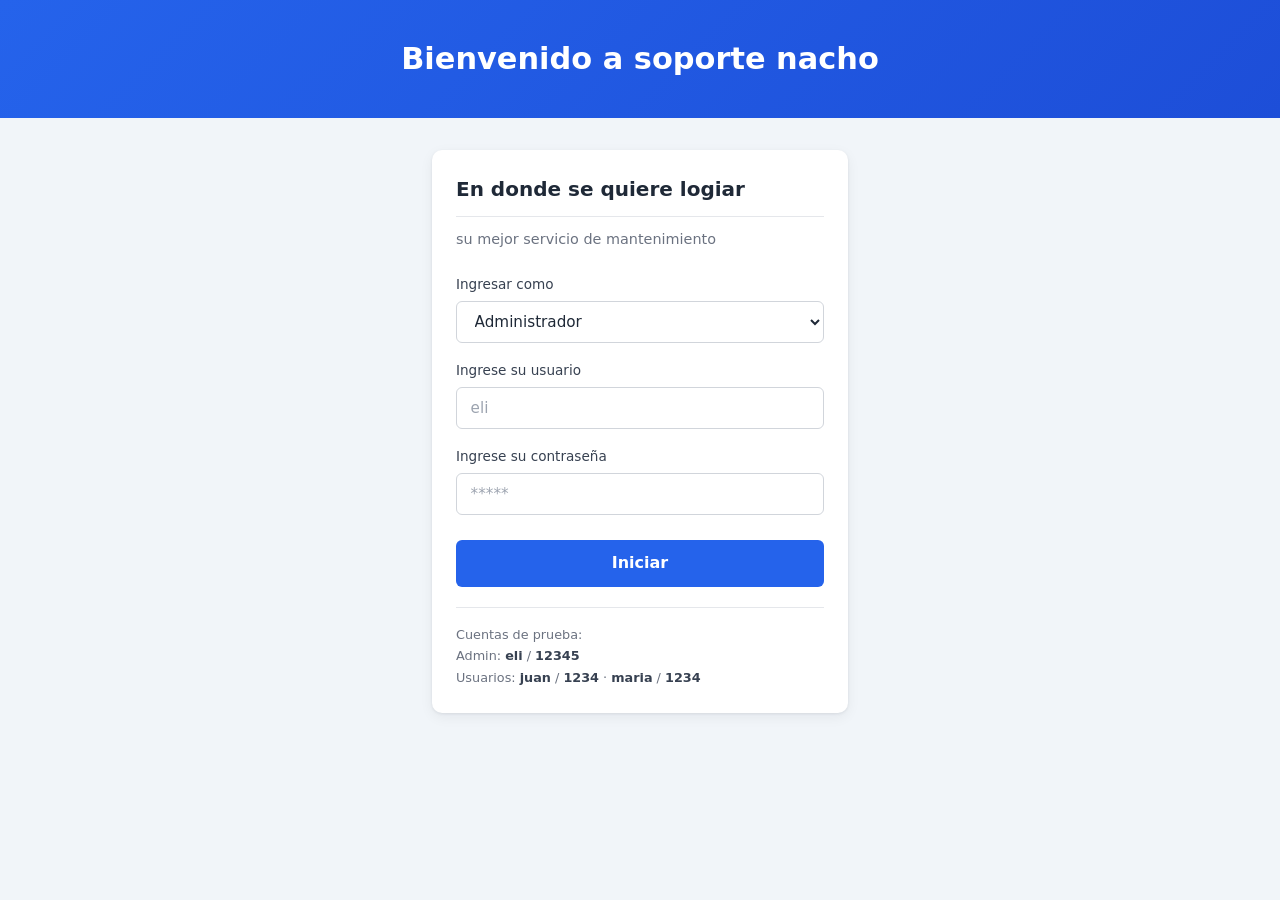
<file: index.html>
<!DOCTYPE html>
<html lang="es">
<head>
    <meta charset="UTF-8">
    <meta name="viewport" content="width=device-width, initial-scale=1.0">
    <link rel="stylesheet" href="estilo4.css">
    <title>Login</title>
</head>
<body>
    <header>
        <h1>Bienvenido a soporte nacho</h1>
    </header>

    <form id="login" novalidate>
        <h1>En donde se quiere logiar</h1>
        <h2>su mejor servicio de mantenimiento</h2>

        <div>
            <label for="rol">Ingresar como</label>
            <select id="rol">
                <option value="admin">Administrador</option>
                <option value="usuario">Usuario / Técnico</option>
            </select>
        </div>

        <div>
            <label for="usua">Ingrese su usuario</label>
            <input type="text" id="usua" placeholder="eli" autocomplete="username">
        </div>

        <div>
            <label for="contra">Ingrese su contraseña</label>
            <input type="password" id="contra" placeholder="*****" autocomplete="current-password">
        </div>

        <button type="submit">Iniciar</button>

        <p id="mensajeLogin" class="mensaje" role="alert" aria-live="polite"></p>

        <p class="ayuda">
            Cuentas de prueba:<br>
            Admin: <strong>eli</strong> / <strong>12345</strong><br>
            Usuarios: <strong>juan</strong> / <strong>1234</strong> &middot; <strong>maria</strong> / <strong>1234</strong>
        </p>
    </form>

    <script src="js2.js"></script>
</body>
</html>
</file>
<file: estilo4.css>
:root {
  --azul: #2563eb;
  --azul-oscuro: #1d4ed8;
  --fondo: #f1f5f9;
  --texto: #1f2937;
  --texto-suave: #6b7280;
  --borde: #d1d5db;
  --linea: #e5e7eb;
}

*,
*::before,
*::after {
  box-sizing: border-box;
}

body {
  margin: 0;
  min-height: 100vh;
  background: var(--fondo);
  color: var(--texto);
  font-family: "Inter", "Segoe UI", system-ui, -apple-system, sans-serif;
  line-height: 1.5;
}

/* Encabezado azul */
header {
  padding: 2.25rem 1.5rem;
  text-align: center;
  background: linear-gradient(135deg, var(--azul), var(--azul-oscuro));
  color: #fff;
}

header h1 {
  margin: 0;
  font-size: 1.9rem;
  font-weight: 700;
}

/* Tarjeta blanca */
form {
  width: min(100% - 2rem, 26rem);
  margin: 2rem auto;
  padding: 1.5rem;
  background: #fff;
  border-radius: 10px;
  box-shadow: 0 1px 3px rgba(15, 23, 42, 0.08), 0 4px 14px rgba(15, 23, 42, 0.06);
}

form h1 {
  margin: 0;
  padding-bottom: 0.75rem;
  font-size: 1.25rem;
  font-weight: 700;
  border-bottom: 1px solid var(--linea);
}

form h2 {
  margin: 0.75rem 0 1.5rem;
  font-size: 0.9rem;
  font-weight: 400;
  color: var(--texto-suave);
}

form div {
  margin-bottom: 1.1rem;
}

label {
  display: block;
  margin-bottom: 0.4rem;
  font-size: 0.85rem;
  font-weight: 500;
  color: #374151;
}

input {
  width: 100%;
  height: 2.6rem;
  padding: 0 0.85rem;
  font: inherit;
  font-size: 0.95rem;
  color: var(--texto);
  background: #fff;
  border: 1px solid var(--borde);
  border-radius: 6px;
  transition: border-color 0.15s, box-shadow 0.15s;
}

select {
  width: 100%;
  height: 2.6rem;
  padding: 0 0.85rem;
  font: inherit;
  font-size: 0.95rem;
  color: var(--texto);
  background: #fff;
  border: 1px solid var(--borde);
  border-radius: 6px;
  cursor: pointer;
  transition: border-color 0.15s, box-shadow 0.15s;
}

input::placeholder {
  color: #9ca3af;
}

input:focus,
select:focus {
  outline: none;
  border-color: var(--azul);
  box-shadow: 0 0 0 3px rgba(37, 99, 235, 0.2);
}

/* Mensajes de error / éxito del login */
.mensaje {
  margin: 1rem 0 0;
  font-size: 0.85rem;
  color: #dc2626;
}

.mensaje:empty {
  display: none;
}

.mensaje.exito {
  color: #16a34a;
}

/* Ayuda con las cuentas de prueba */
.ayuda {
  margin: 1.25rem 0 0;
  padding-top: 1rem;
  border-top: 1px solid var(--linea);
  font-size: 0.8rem;
  line-height: 1.7;
  color: var(--texto-suave);
}

.ayuda strong {
  color: #374151;
}

button {
  width: 100%;
  height: 2.9rem;
  margin-top: 0.5rem;
  font: inherit;
  font-weight: 600;
  color: #fff;
  background: var(--azul);
  border: 0;
  border-radius: 6px;
  cursor: pointer;
  transition: background 0.15s;
}

button:hover {
  background: var(--azul-oscuro);
}

button:focus-visible {
  outline: 3px solid rgba(37, 99, 235, 0.4);
  outline-offset: 2px;
}

@media (max-width: 480px) {
  header h1 {
    font-size: 1.5rem;
  }

  form {
    margin: 1.25rem auto;
    padding: 1.25rem;
  }
}

@media (prefers-reduced-motion: reduce) {
  input,
  button {
    transition: none;
  }
}
</file>
<file: estilo.css>
:root {
  --color-primario: #2563eb;
  --color-primario-oscuro: #1d4ed8;
  --color-fondo: #f1f5f9;
  --color-tarjeta: #ffffff;
  --color-texto: #1e293b;
  --color-texto-suave: #64748b;
  --color-borde: #cbd5e1;
  --color-error: #dc2626;
  --color-exito: #16a34a;
  --radio: 10px;
  --sombra: 0 4px 14px rgba(15, 23, 42, 0.08);
}

/* ===== Base ===== */
*,
*::before,
*::after {
  box-sizing: border-box;
}

body {
  margin: 0;
  font-family: "Segoe UI", system-ui, -apple-system, Arial, sans-serif;
  background: var(--color-fondo);
  color: var(--color-texto);
  line-height: 1.5;
}

/* ===== Encabezado ===== */
header {
  background: linear-gradient(135deg, var(--color-primario), var(--color-primario-oscuro));
  color: #fff;
  text-align: center;
  padding: 2rem 1rem;
}

header h1 {
  margin: 0 0 0.25rem;
  font-size: 1.8rem;
}

header p {
  margin: 0;
  opacity: 0.9;
}

main {
  max-width: 1400px;
  margin: 2rem auto;
  padding: 0 1rem;
  display: grid;
  gap: 1.5rem;
}

.card {
  background: var(--color-tarjeta);
  border-radius: var(--radio);
  box-shadow: var(--sombra);
  padding: 1.5rem;
}

.card h2 {
  margin: 0 0 1.25rem;
  font-size: 1.25rem;
  padding-bottom: 0.5rem;
  border-bottom: 2px solid var(--color-fondo);
}


.formulario {
  display: grid;
  grid-template-columns: repeat(auto-fit, minmax(240px, 1fr));
  gap: 1rem 1.25rem;
}

.campo {
  display: flex;
  flex-direction: column;
  gap: 0.35rem;
}

.campo label {
  font-size: 0.875rem;
  font-weight: 600;
  color: var(--color-texto-suave);
}

.campo input,
.campo select {
  padding: 0.6rem 0.75rem;
  border: 1px solid var(--color-borde);
  border-radius: 8px;
  font-size: 1rem;
  font-family: inherit;
  color: var(--color-texto);
  background: #fff;
  transition: border-color 0.2s, box-shadow 0.2s;
}

.campo input::placeholder {
  color: #94a3b8;
}

.campo input:focus,
.campo select:focus {
  outline: none;
  border-color: var(--color-primario);
  box-shadow: 0 0 0 3px rgba(37, 99, 235, 0.2);
}

.campo input.error,
.campo select.error {
  border-color: var(--color-error);
}

button {
  margin-top: 1.25rem;
  padding: 0.7rem 1.5rem;
  background: var(--color-primario);
  color: #fff;
  border: none;
  border-radius: 8px;
  font-size: 1rem;
  font-weight: 600;
  cursor: pointer;
  transition: background 0.2s, transform 0.1s;
}

button:hover {
  background: var(--color-primario-oscuro);
}

button:active {
  transform: scale(0.98);
}

button:focus-visible {
  outline: 3px solid rgba(37, 99, 235, 0.4);
  outline-offset: 2px;
}


.mensaje {
  margin-top: 1rem;
  padding: 0;
  border-radius: 8px;
  font-size: 0.95rem;
}

.mensaje:not(:empty) {
  padding: 0.7rem 1rem;
  background: #fef2f2;
  color: var(--color-error);
  border-left: 4px solid var(--color-error);
}

.mensaje.exito:not(:empty) {
  background: #f0fdf4;
  color: var(--color-exito);
  border-left-color: var(--color-exito);
}


.card:last-child {
  overflow-x: auto; /* scroll horizontal en pantallas pequeñas */
}

table {
  width: 100%;
  border-collapse: collapse;
  min-width: 1150px;
  font-size: 0.82rem;
  table-layout: auto;
}

thead th {
  background: var(--color-primario);
  color: #fff;
  text-align: left;
  padding: 0.6rem 0.5rem;
  font-weight: 600;
  white-space: normal;
  text-transform: capitalize;
}

thead th:first-child {
  border-top-left-radius: 8px;
}

thead th:last-child {
  border-top-right-radius: 8px;
}

tbody td {
  padding: 0.55rem 0.5rem;
  border-bottom: 1px solid var(--color-fondo);
}

tbody tr:nth-child(even) {
  background: #f8fafc;
}

tbody tr:hover {
  background: #e0e7ff;
}
button#btnBuscar {
  margin-top: 0.2rem;
  padding: 0.2rem 0.5rem;
  background: var(--color-primario);
  color: #fff;
  border: none;
  border-radius: 6px;
  font-size: 0.9rem;
  font-weight: 600px;
  cursor: pointer;
  transition: background 0.2s, transform 0.1s;
  width: 100px;
}


/* ===== Barra de sesión ===== */
.barra-sesion {
  margin-top: 0.9rem;
  display: flex;
  flex-wrap: wrap;
  gap: 0.75rem;
  align-items: center;
  justify-content: center;
  font-size: 0.95rem;
}

.barra-sesion span {
  opacity: 0.95;
}

button.cerrar-sesion {
  margin: 0;
  padding: 0.4rem 0.9rem;
  font-size: 0.85rem;
  background: #fff;
  color: var(--color-primario-oscuro);
  border-radius: 6px;
}

button.cerrar-sesion:hover {
  background: #e0e7ff;
  color: var(--color-primario-oscuro);
}

/* ===== Botones del formulario ===== */
.campo-botones {
  grid-column: 1 / -1;
  flex-direction: row;
  align-items: flex-end;
  flex-wrap: wrap;
  gap: 0.6rem;
}

.campo-botones button {
  margin-top: 0;
}

/* ===== Mini formulario de suministros ===== */
.mini-formulario {
  grid-column: 1 / -1;
  display: grid;
  grid-template-columns: repeat(auto-fit, minmax(200px, 1fr));
  gap: 1rem 1.25rem;
  margin: 0.25rem 0 0;
  padding: 1rem;
  background: var(--color-fondo);
  border: 1px solid var(--color-borde);
  border-radius: var(--radio);
}

/* El atributo hidden debe ganar al display: grid. */
.mini-formulario[hidden] {
  display: none;
}

.mini-formulario legend {
  padding: 0 0.5rem;
  font-size: 0.9rem;
  font-weight: 700;
  color: var(--color-primario-oscuro);
}

.mini-formulario .campo input {
  background: #fff;
}

.mini-nota {
  grid-column: 1 / -1;
  margin: 0;
  font-size: 0.8rem;
  color: var(--color-texto-suave);
}

button.secundario {
  background: #e2e8f0;
  color: var(--color-texto);
}

button.secundario:hover {
  background: #cbd5e1;
  color: var(--color-texto);
}

/* ===== Buscador ===== */
.buscador {
  display: flex;
  flex-wrap: wrap;
  gap: 0.6rem;
  align-items: flex-end;
  margin-bottom: 1rem;
}

.buscador .campo {
  flex: 1 1 240px;
}

.buscador button {
  margin-top: 0;
  padding: 0.55rem 1.2rem;
  font-size: 0.95rem;
}

button#btnBuscar {
  width: auto;
}

/* ===== Tabla: acciones, estado vacío y contador ===== */
.col-acciones {
  white-space: nowrap;
}

button.btn-accion {
  margin: 0;
  padding: 0.35rem 0.75rem;
  font-size: 0.82rem;
  border-radius: 6px;
}

.tabla-vacia {
  text-align: center;
  color: var(--color-texto-suave);
  padding: 1.5rem 0.75rem;
}

.contador {
  margin: 0.9rem 0 0;
  font-size: 0.85rem;
  color: var(--color-texto-suave);
}

/* ===== Responsive ===== */
@media (max-width: 600px) {
  header h1 {
    font-size: 1.4rem;
  }

  .card {
    padding: 1rem;
  }

  button {
    width: 100%;
  }

  .campo-botones,
  .buscador {
    flex-direction: column;
    align-items: stretch;
  }
}
</file>
<file: estilo3.css>
:root {
  --color-primario: #7A9346;
  --color-primario-oscuro: #5E7336; /* verde de marca oscurecido para hover y degradado */
  --color-fondo: #F2F2F2;           /* gris muy claro derivado del blanco */
  --color-tarjeta: #FFFFFF;
  --color-texto: #000000;
  --color-texto-suave: #5A5A5A;     /* gris más oscuro que #A0A0A0 para que se lea bien */
  --color-borde: #A0A0A0;
  --color-error: #dc2626;
  --color-exito: #7A9346;
  --radio: 10px;
  --sombra: 0 4px 14px rgba(0, 0, 0, 0.10);
}

/* ===== Base ===== */
*,
*::before,
*::after {
  box-sizing: border-box;
}

body {
  margin: 0;
  font-family: "Montserrat", "Segoe UI", system-ui, -apple-system, Arial, sans-serif;
  background: var(--color-fondo);
  color: var(--color-texto);
  line-height: 1.5;
}

/* ===== Encabezado ===== */
header {
  background: linear-gradient(135deg, var(--color-primario), var(--color-primario-oscuro));
  color: #fff;
  text-align: center;
  padding: 2rem 1rem;
}

header h1 {
  margin: 0 0 0.25rem;
  font-size: 1.8rem;
}

header p {
  margin: 0;
  opacity: 0.9;
}

main {
  max-width: 1400px;
  margin: 2rem auto;
  padding: 0 1rem;
  display: grid;
  gap: 1.5rem;
}

/* ===== Tarjetas ===== */
.card {
  background: var(--color-tarjeta);
  border-radius: var(--radio);
  box-shadow: var(--sombra);
  padding: 1.5rem;
}

.card h2 {
  margin: 0 0 1.25rem;
  font-size: 1.25rem;
  padding-bottom: 0.5rem;
  border-bottom: 2px solid var(--color-fondo);
}

/* ===== Formulario ===== */
.formulario {
  display: grid;
  grid-template-columns: repeat(auto-fit, minmax(240px, 1fr));
  gap: 1rem 1.25rem;
}

.campo {
  display: flex;
  flex-direction: column;
  gap: 0.35rem;
}

.campo label {
  font-size: 0.875rem;
  font-weight: 600;
  color: var(--color-texto-suave);
}

.campo input,
.campo select {
  padding: 0.6rem 0.75rem;
  border: 1px solid var(--color-borde);
  border-radius: 8px;
  font-size: 1rem;
  font-family: inherit;
  color: var(--color-texto);
  background: #fff;
  transition: border-color 0.2s, box-shadow 0.2s;
}

.campo input::placeholder {
  color: #A0A0A0;
}

.campo input:focus,
.campo select:focus {
  outline: none;
  border-color: var(--color-primario);
  box-shadow: 0 0 0 3px rgba(122, 147, 70, 0.25);
}

.campo input.error,
.campo select.error {
  border-color: var(--color-error);
}

/* ===== Botones ===== */
button {
  margin-top: 1.25rem;
  padding: 0.7rem 1.5rem;
  background: var(--color-primario);
  color: #fff;
  border: none;
  border-radius: 8px;
  font-size: 1rem;
  font-weight: 600;
  cursor: pointer;
  transition: background 0.2s, transform 0.1s;
}

button:hover {
  background: var(--color-primario-oscuro);
}

button:active {
  transform: scale(0.98);
}

button:focus-visible {
  outline: 3px solid rgba(122, 147, 70, 0.5);
  outline-offset: 2px;
}

/* ===== Mensajes ===== */
.mensaje {
  margin-top: 1rem;
  padding: 0;
  border-radius: 8px;
  font-size: 0.95rem;
}

.mensaje:not(:empty) {
  padding: 0.7rem 1rem;
  background: #fef2f2;
  color: var(--color-error);
  border-left: 4px solid var(--color-error);
}

.mensaje.exito:not(:empty) {
  background: #F1F5E8; /* verde muy claro */
  color: var(--color-primario-oscuro);
  border-left-color: var(--color-primario);
}

/* ===== Tabla ===== */
.card:last-child {
  overflow-x: auto; /* scroll horizontal en pantallas pequeñas */
}

table {
  width: 100%;
  border-collapse: collapse;
  min-width: 1150px;
  font-size: 0.82rem;
  table-layout: auto;
}

thead th {
  background: var(--color-primario);
  color: #fff;
  text-align: left;
  padding: 0.6rem 0.5rem;
  font-weight: 600;
  white-space: normal;
  text-transform: capitalize;
}

thead th:first-child {
  border-top-left-radius: 8px;
}

thead th:last-child {
  border-top-right-radius: 8px;
}

tbody td {
  padding: 0.55rem 0.5rem;
  border-bottom: 1px solid var(--color-fondo);
}

tbody tr:nth-child(even) {
  background: #F7F7F7;
}

tbody tr:hover {
  background: #E6EDD7; /* verde claro */
}

/* ===== Botón buscar ===== */
button#btnBuscar {
  margin-top: 0.2rem;
  padding: 0.2rem 0.5rem;
  background: var(--color-primario);
  color: #fff;
  border: none;
  border-radius: 6px;
  font-size: 0.9rem;
  font-weight: 600; /* corregido: antes decía 600px */
  cursor: pointer;
  transition: background 0.2s, transform 0.1s;
  width: 100px;
}

/* ===== Barra de sesión ===== */
.barra-sesion {
  margin-top: 0.9rem;
  display: flex;
  flex-wrap: wrap;
  gap: 0.75rem;
  align-items: center;
  justify-content: center;
  font-size: 0.95rem;
}

.barra-sesion span {
  opacity: 0.95;
}

button.cerrar-sesion {
  margin: 0;
  padding: 0.4rem 0.9rem;
  font-size: 0.85rem;
  background: #fff;
  color: var(--color-primario-oscuro);
  border-radius: 6px;
}

button.cerrar-sesion:hover {
  background: #E6EDD7;
  color: var(--color-primario-oscuro);
}

/* ===== Botones del formulario ===== */
.campo-botones {
  grid-column: 1 / -1;
  flex-direction: row;
  align-items: flex-end;
  flex-wrap: wrap;
  gap: 0.6rem;
}

.campo-botones button {
  margin-top: 0;
}

/* ===== Mini formulario de suministros ===== */
.mini-formulario {
  grid-column: 1 / -1;
  display: grid;
  grid-template-columns: repeat(auto-fit, minmax(200px, 1fr));
  gap: 1rem 1.25rem;
  margin: 0.25rem 0 0;
  padding: 1rem;
  background: var(--color-fondo);
  border: 1px solid var(--color-borde);
  border-radius: var(--radio);
}

/* El atributo hidden debe ganar al display: grid. */
.mini-formulario[hidden] {
  display: none;
}

.mini-formulario legend {
  padding: 0 0.5rem;
  font-size: 0.9rem;
  font-weight: 700;
  color: var(--color-primario-oscuro);
}

.mini-formulario .campo input {
  background: #fff;
}

.mini-nota {
  grid-column: 1 / -1;
  margin: 0;
  font-size: 0.8rem;
  color: var(--color-texto-suave);
}

button.secundario {
  background: #E2E5DB;
  color: var(--color-texto);
}

button.secundario:hover {
  background: #CFD6C2;
  color: var(--color-texto);
}

/* ===== Buscador ===== */
.buscador {
  display: flex;
  flex-wrap: wrap;
  gap: 0.6rem;
  align-items: flex-end;
  margin-bottom: 1rem;
}

.buscador .campo {
  flex: 1 1 240px;
}

.buscador button {
  margin-top: 0;
  padding: 0.55rem 1.2rem;
  font-size: 0.95rem;
}

button#btnBuscar {
  width: auto;
}

/* ===== Tabla: acciones, estado vacío y contador ===== */
.col-acciones {
  white-space: nowrap;
}

button.btn-accion {
  margin: 0;
  padding: 0.35rem 0.75rem;
  font-size: 0.82rem;
  border-radius: 6px;
}

.tabla-vacia {
  text-align: center;
  color: var(--color-texto-suave);
  padding: 1.5rem 0.75rem;
}

.contador {
  margin: 0.9rem 0 0;
  font-size: 0.85rem;
  color: var(--color-texto-suave);
}

/* ===== Responsive ===== */
@media (max-width: 600px) {
  header h1 {
    font-size: 1.4rem;
  }

  .card {
    padding: 1rem;
  }

  button {
    width: 100%;
  }

  .campo-botones,
  .buscador {
    flex-direction: column;
    align-items: stretch;
  }
}
</file>
